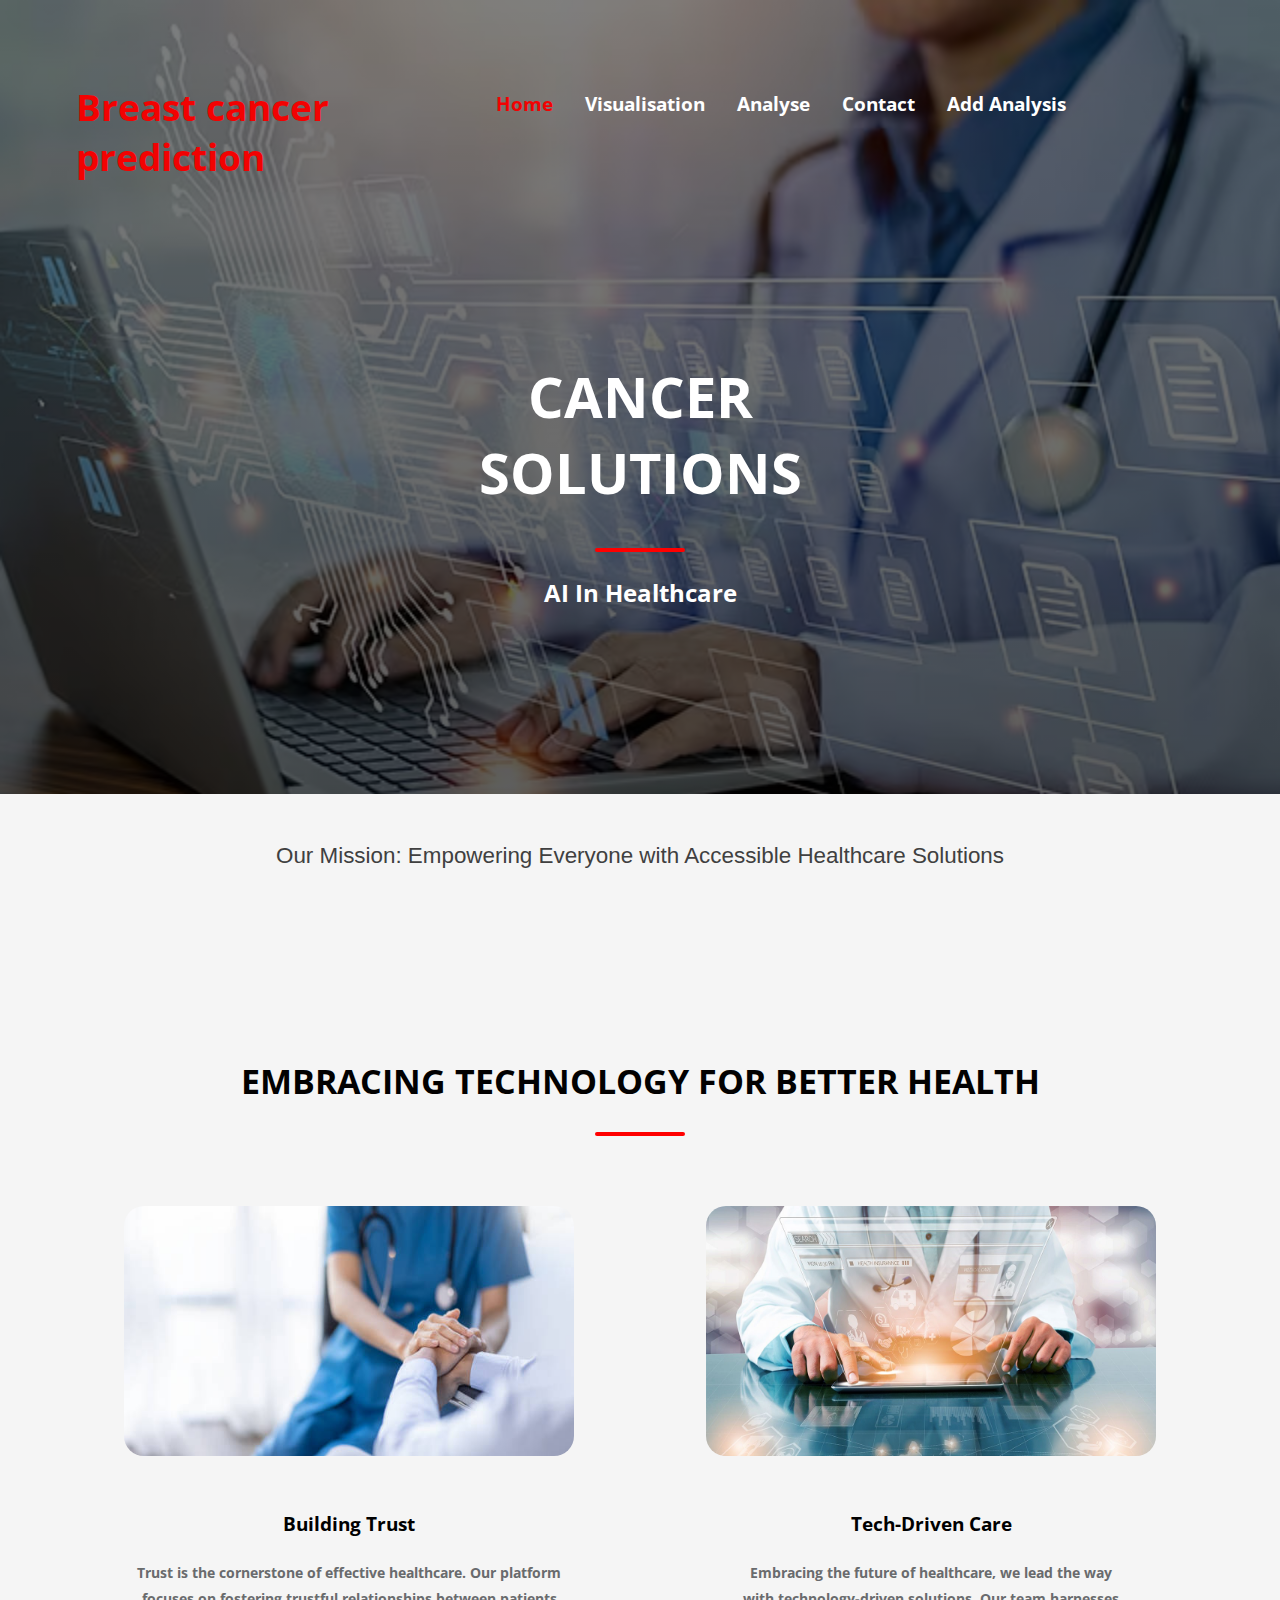
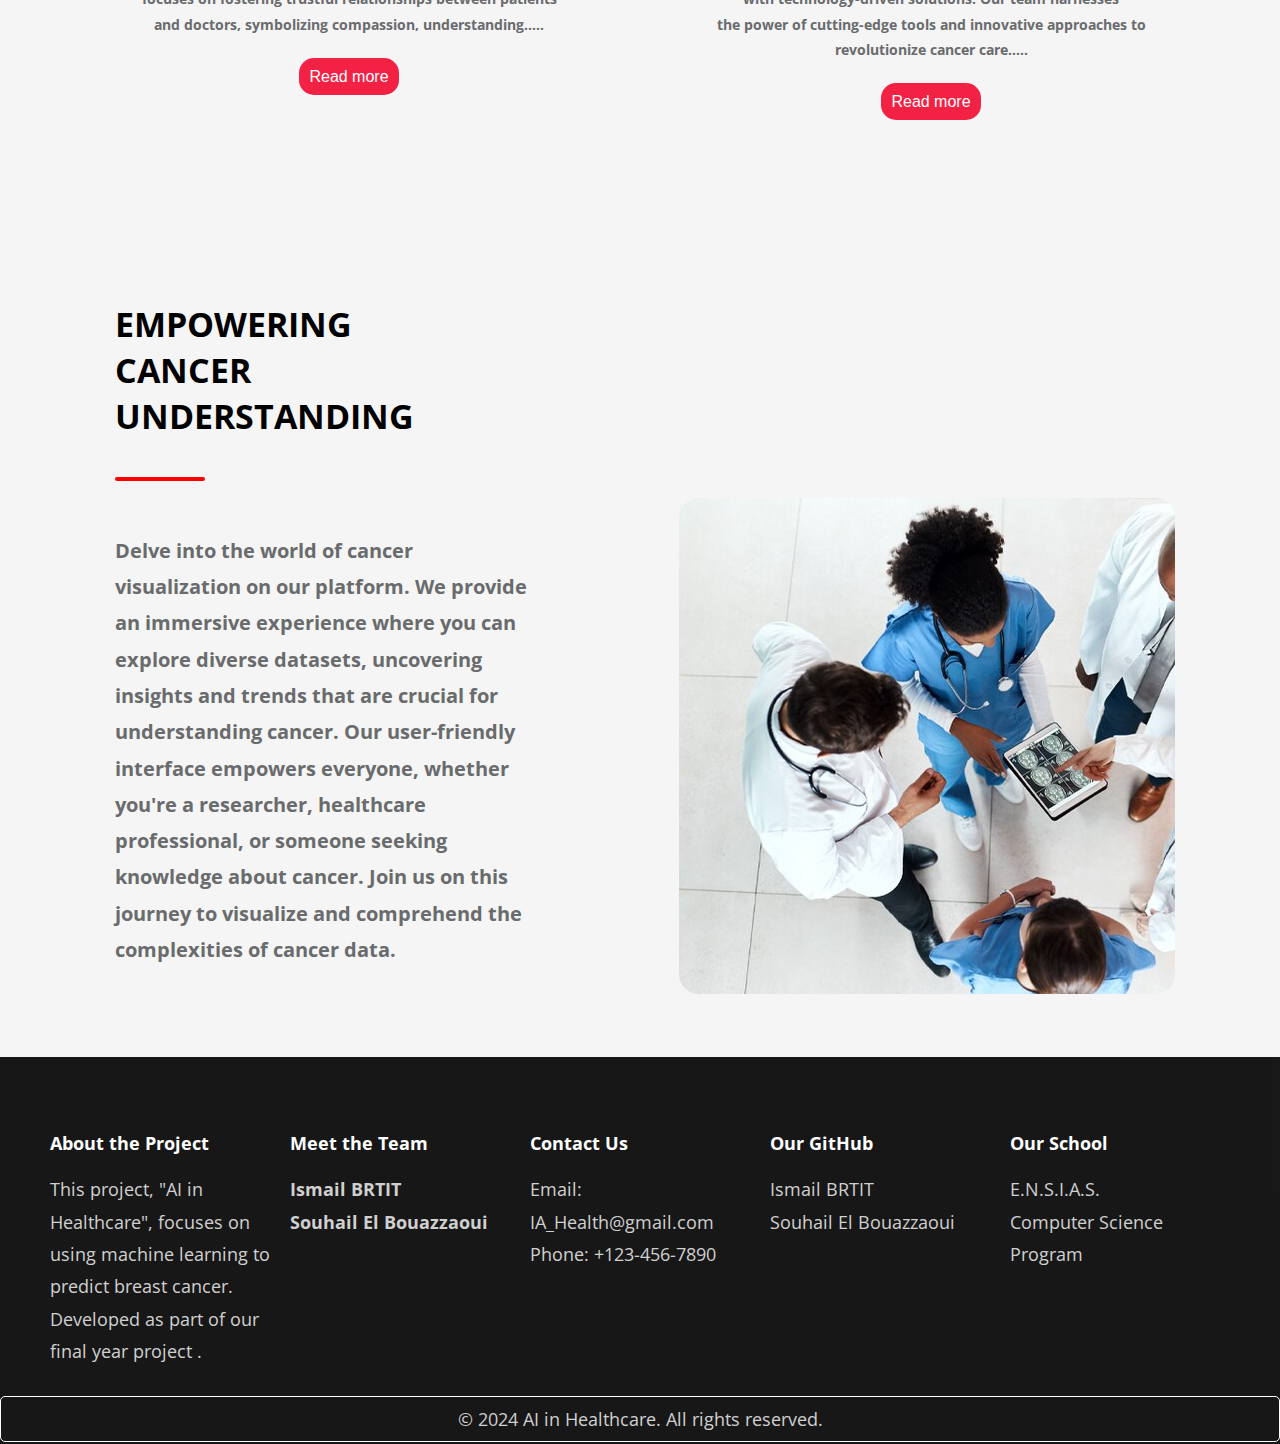
<file: IA-de-la-sante-main/code/index.html>
<!DOCTYPE html>
<html lang="en">
<head>
    <meta charset="UTF-8">
    <meta name="viewport" content="width=device-width, initial-scale=1.0">
    <title>Visualizing Cancer</title>
    <link rel="stylesheet" href="styles.css">
    <link rel="stylesheet" href="common-styles.css">
    <script src="https://code.jquery.com/jquery-3.6.0.min.js"></script>
    <script src="script.js"></script>
    <link href="https://fonts.googleapis.com/css2?family=Open+Sans:ital,wght@0,300..800;1,300..800&display=swap" rel="stylesheet">
    <link rel="stylesheet" href="https://cdnjs.cloudflare.com/ajax/libs/font-awesome/6.5.1/css/all.min.css"  />
    <link rel="icon" type="image/x-icon" href="C:\Users\hp\OneDrive\Bureau\htlm othman\pfa-ia\magnifying-glass-solid.svg">
</head>
<body>
    <div id="home">
      <ul class="menu">
        <li><h1 id="VisualizingCancer"> Breast cancer <br> prediction  </h1></li> 
        <li class="bar" id="bar1"><a href="index.html"><h3>Home </i></h3></a></li>
        <li class="bar" id="bar2"><a href="Visualisation.html"><h3>Visualisation </h3></a></li>
        <li class="bar" id="bar3"><a href="../ML DEPLOY SECOND ATTEMPT/templates/Analyse.html"><h3>Analyse </h3></a></li>
        <li class="bar" id="bar4"><a href="contact.html"><h3>Contact </h3></a></li>
        <li class="bar" id="bar5"><a href="add_analysis.html"><h3>Add Analysis </h3></a></li>

      </ul>
        
      </ul>
      <div class="hero-title">
        <h1>
          CANCER  <br>SOLUTIONS
        </h1>
        <div class="underline"></div>
        <h3 class="under-hero-title">
            AI  In Healthcare 
        </h3>
      </div>
    </div>
      <p id="txt1">
        Our Mission: Empowering Everyone with Accessible Healthcare Solutions
      </p>
      <div  class="txt2">
        <h2>
          EMBRACING TECHNOLOGY FOR BETTER HEALTH​ 
        </h2>
        <div class="underline"></div>
      </div>


      <div class="element1">
        <div class="element1-left">
          <img src="../img/img-element-left.jpg" alt="" >
          <h3>Building Trust</h3>
          <h5  class="trustText" style="text-align: center;">
            Trust is the cornerstone of effective healthcare. Our platform <br> focuses on fostering trustful
            relationships between patients <br> and doctors, symbolizing compassion, understanding<span class="dots">.....</span><span class="extra"> 
            and <br>reliability.Through personalized care and unwavering <br>  support, we aim to build trust bridges that
            empower <br> individuals in their cancer journey. Step into a world where  <br> trust heals and connections thrive.</span>
          </h5>
          <input type="checkbox" id="btn1">
          <label for="btn1"></label>


        </div>

        <div class="element1-right">
          <img src="../img/img-element-right.jpeg">
          <h3>Tech-Driven Care</h3>
          <h5  class="trustText" style="text-align: center;">
            Embracing the future of healthcare, we lead the way <br> with technology-driven solutions. Our team  harnesses<br> 
            the power of cutting-edge tools and innovative approaches to  <br>revolutionize cancer care.<span class="dots">....</span><span class="extra">From precision 
            diagnostics to <br> personalized  treatment plans, we're committed to leveraging <br>technology's full potential 
            for better patient  outcomes. <br>Explore the intersection of healthcare  and technology with <br>us,  where
             innovation meets compassion.</span>
          </h5>
          <input type="checkbox" id="btn2">
          <label for="btn2"></label>
        </div>
      </div>

      <div class="element2" style="text-align: left;">
        
        <h2>EMPOWERING <br>CANCER <br> UNDERSTANDING</h2>
        <div class="underline2"></div><br>
        <img src="../img/Medical_workers.jpeg">
        <h5  class="trustText">
          Delve into the world of cancer <br>visualization on our platform. We provide <br> an immersive experience where you 
          can <br>explore diverse datasets, uncovering <br>insights and trends that are crucial for <br> understanding cancer. 
          Our user-friendly <br> interface empowers everyone, whether <br> you're a researcher, healthcare <br> professional, 
          or someone seeking <br> knowledge about cancer. Join us on this <br>journey to visualize and comprehend 
          the <br> complexities of cancer data.
        </h5>
      </div>  

</body>

<footer>
  <div class="footer-container">
    <div class="footer-section">
        <h4>About the Project</h4>
        <p>
            This project, "AI in Healthcare", focuses on using machine learning to predict breast cancer. 
            Developed as part of our final year project .
        </p>
    </div>
    <div class="footer-section">
        <h4>Meet the Team</h4>
        <p>
            <strong>Ismail BRTIT</strong> <br>
            <strong>Souhail El Bouazzaoui</strong> 
        </p>
    </div>
    <div class="footer-section">
        <h4>Contact Us</h4>
        <p>
            Email: <a href="mailto:contact@example.com">IA_Health@gmail.com</a><br>
            Phone: +123-456-7890
        </p>
    </div>
    <div class="footer-section">
        <h4>Our GitHub</h4>
        <p>
            <a href="https://github.com/IsmailBrtit" target="_blank">Ismail BRTIT</a><br>
            <a href="https://github.com/SWAHEL" target="_blank">Souhail El Bouazzaoui</a>
        </p>
    </div>
    <div class="footer-section">
        <h4>Our School</h4>
        <p>
            E.N.S.I.A.S.<br>
            Computer Science Program
        </p>
    </div>
</div>
<div class="footer-bottom">
    <p>&copy; 2024 AI in Healthcare. All rights reserved.</p>
</div>
</footer>

</html>
</file>
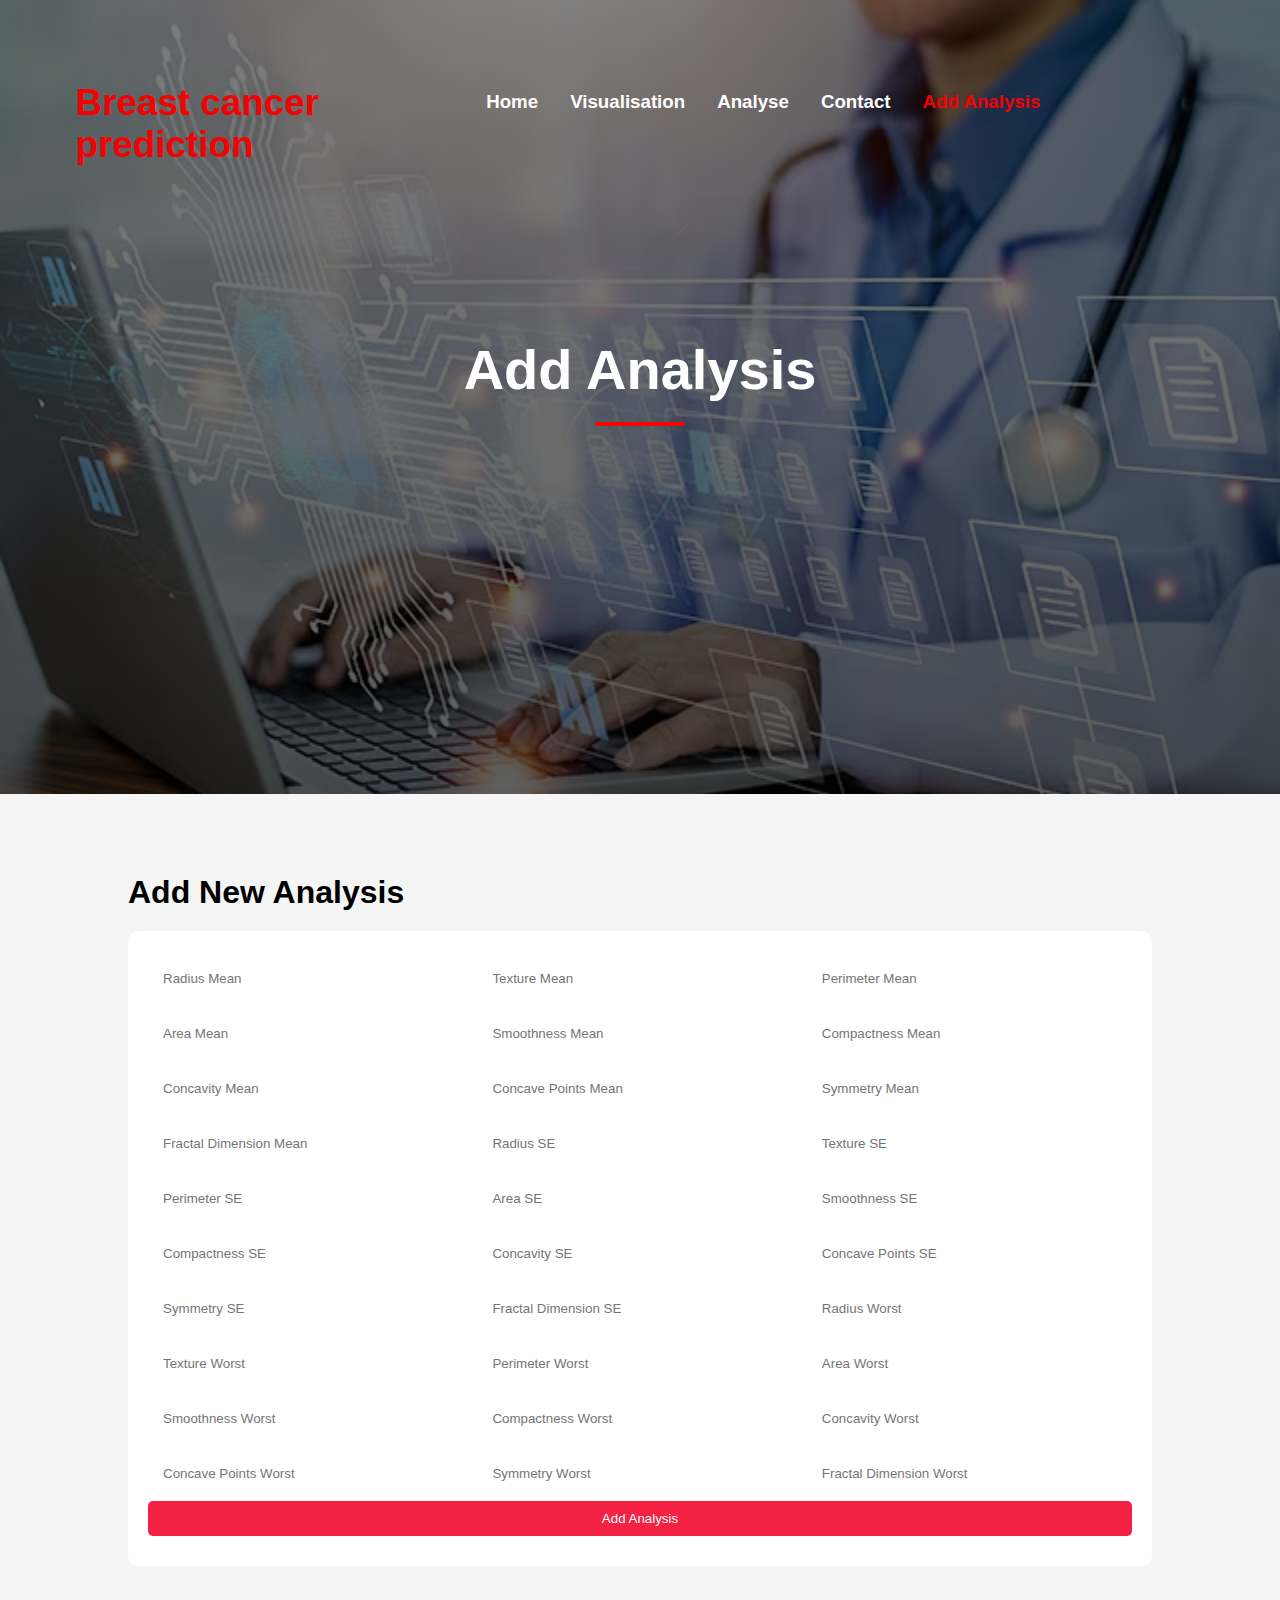
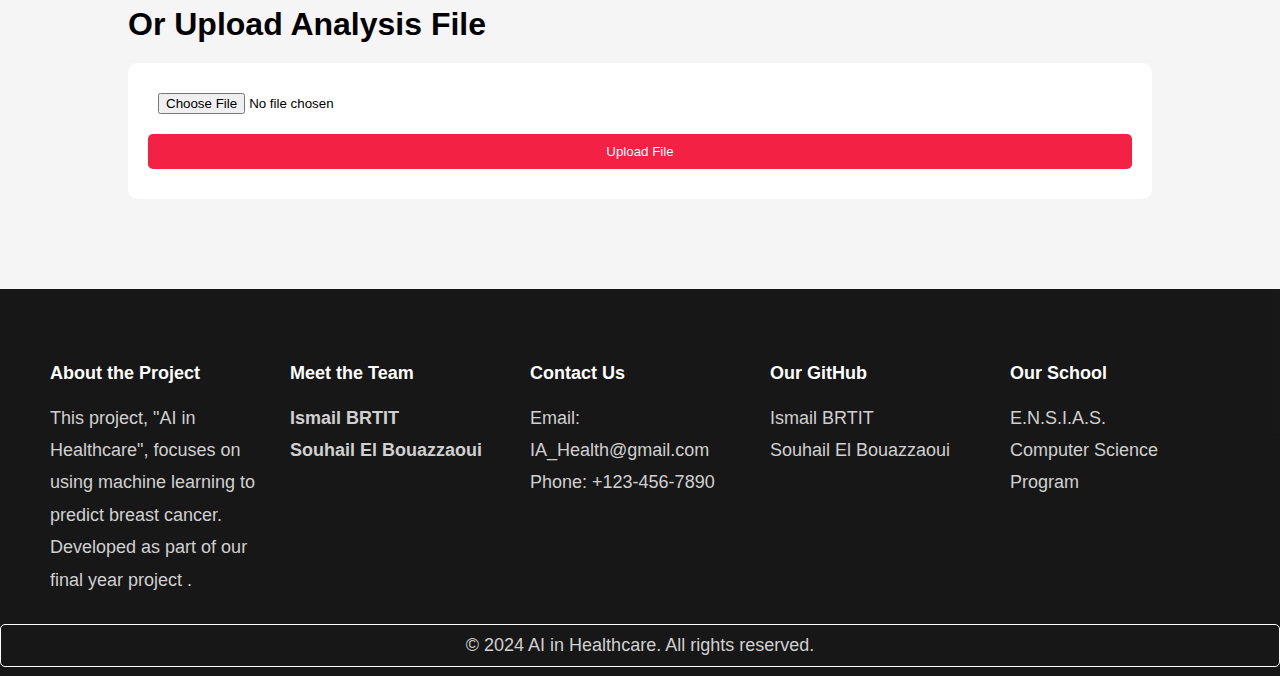
<file: IA-de-la-sante-main/code/add_analysis.html>
<!DOCTYPE html>
<html lang="en">
<head>
    <meta charset="UTF-8">
    <meta name="viewport" content="width=device-width, initial-scale=1.0">
    <title>Add Analysis</title>
    <link rel="stylesheet" href="common-styles.css">
    <link rel="stylesheet" href="add_analysis.css">
    <script src="add_analysis.js"></script>
</head>
<body>
    <div id="home">
        <ul class="menu">
            <li><h1 id="VisualizingCancer">Breast cancer <br> prediction</h1></li>
            <li class="bar" id="bar1"><a href="index.html"><h3>Home</h3></a></li>
            <li class="bar" id="bar2"><a href="Visualisation.html"><h3>Visualisation</h3></a></li>
            <li class="bar" id="bar3"><a href="Analyse.html"><h3>Analyse</h3></a></li>
            <li class="bar" id="bar4"><a href="contact.html"><h3>Contact</h3></a></li>
            <li class="bar" id="bar5"><a href="add_analysis.html"><h3>Add Analysis</h3></a></li>
        </ul>
        <div class="hero-title">
            <h1>Add Analysis</h1>
            <div class="underline"></div>
        </div>
    </div>

    <div class="container">
        <div id="message" class="hidden">Analysis added successfully!</div>

        
        <h1>Add New Analysis</h1>
        <form id="add-analysis-form" action="/add_analysis" method="POST">
          <input type="text" name="radius_mean" placeholder="Radius Mean">
          <input type="text" name="texture_mean" placeholder="Texture Mean">
          <input type="text" name="perimeter_mean" placeholder="Perimeter Mean"  />
          <input type="text" name="area_mean" placeholder="Area Mean" />
          <input type="text" name="smoothness_mean" placeholder="Smoothness Mean" />
          <input type="text" name="compactness_mean" placeholder="Compactness Mean"  />
          <input type="text" name="concavity_mean" placeholder="Concavity Mean"/>
          <input type="text" name="concave_points_mean" placeholder="Concave Points Mean"  />
          <input type="text" name="symmetry_mean" placeholder="Symmetry Mean"  />
          <input type="text" name="fractal_dimension_mean" placeholder="Fractal Dimension Mean"  />
          <input type="text" name="radius_se" placeholder="Radius SE"/>
          <input type="text" name="texture_se" placeholder="Texture SE" />
          <input type="text" name="perimeter_se" placeholder="Perimeter SE" />
          <input type="text" name="area_se" placeholder="Area SE"/>
          <input type="text" name="smoothness_se" placeholder="Smoothness SE" />
          <input type="text" name="compactness_se" placeholder="Compactness SE" />
          <input type="text" name="concavity_se" placeholder="Concavity SE" />
          <input type="text" name="concave_points_se" placeholder="Concave Points SE" />
          <input type="text" name="symmetry_se" placeholder="Symmetry SE"/>
          <input type="text" name="fractal_dimension_se" placeholder="Fractal Dimension SE" />
          <input type="text" name="radius_worst" placeholder="Radius Worst"/>
          <input type="text" name="texture_worst" placeholder="Texture Worst" />
          <input type="text" name="perimeter_worst" placeholder="Perimeter Worst"  />
          <input type="text" name="area_worst" placeholder="Area Worst" />
          <input type="text" name="smoothness_worst" placeholder="Smoothness Worst" />
          <input type="text" name="compactness_worst" placeholder="Compactness Worst" />
          <input type="text" name="concavity_worst" placeholder="Concavity Worst" />
          <input type="text" name="concave_points_worst" placeholder="Concave Points Worst"/>
          <input type="text" name="symmetry_worst" placeholder="Symmetry Worst" />
          <input type="text" name="fractal_dimension_worst" placeholder="Fractal Dimension Worst" />
            <!-- Add other input fields as necessary -->
            <button type="submit">Add Analysis</button>
        </form>

        <h1>Or Upload Analysis File</h1>
        <form id="upload-analysis-form" action="/upload_analysis" method="POST" enctype="multipart/form-data">
            <input type="file" name="analysis_file">
            <button type="submit">Upload File</button>
        </form>
    </div>
</body>

<footer>
    <div class="footer-container">
      <div class="footer-section">
          <h4>About the Project</h4>
          <p>
              This project, "AI in Healthcare", focuses on using machine learning to predict breast cancer. 
              Developed as part of our final year project .
          </p>
      </div>
      <div class="footer-section">
          <h4>Meet the Team</h4>
          <p>
              <strong>Ismail BRTIT</strong> <br>
              <strong>Souhail El Bouazzaoui</strong> 
          </p>
      </div>
      <div class="footer-section">
          <h4>Contact Us</h4>
          <p>
              Email: <a href="mailto:contact@example.com">IA_Health@gmail.com</a><br>
              Phone: +123-456-7890
          </p>
      </div>
      <div class="footer-section">
          <h4>Our GitHub</h4>
          <p>
              <a href="https://github.com/IsmailBrtit" target="_blank">Ismail BRTIT</a><br>
              <a href="https://github.com/SWAHEL" target="_blank">Souhail El Bouazzaoui</a>
          </p>
      </div>
      <div class="footer-section">
          <h4>Our School</h4>
          <p>
              E.N.S.I.A.S.<br>
              Computer Science Program
          </p>
      </div>
  </div>
  <div class="footer-bottom">
      <p>&copy; 2024 AI in Healthcare. All rights reserved.</p>
  </div>
  </footer>
  
</html>
</file>
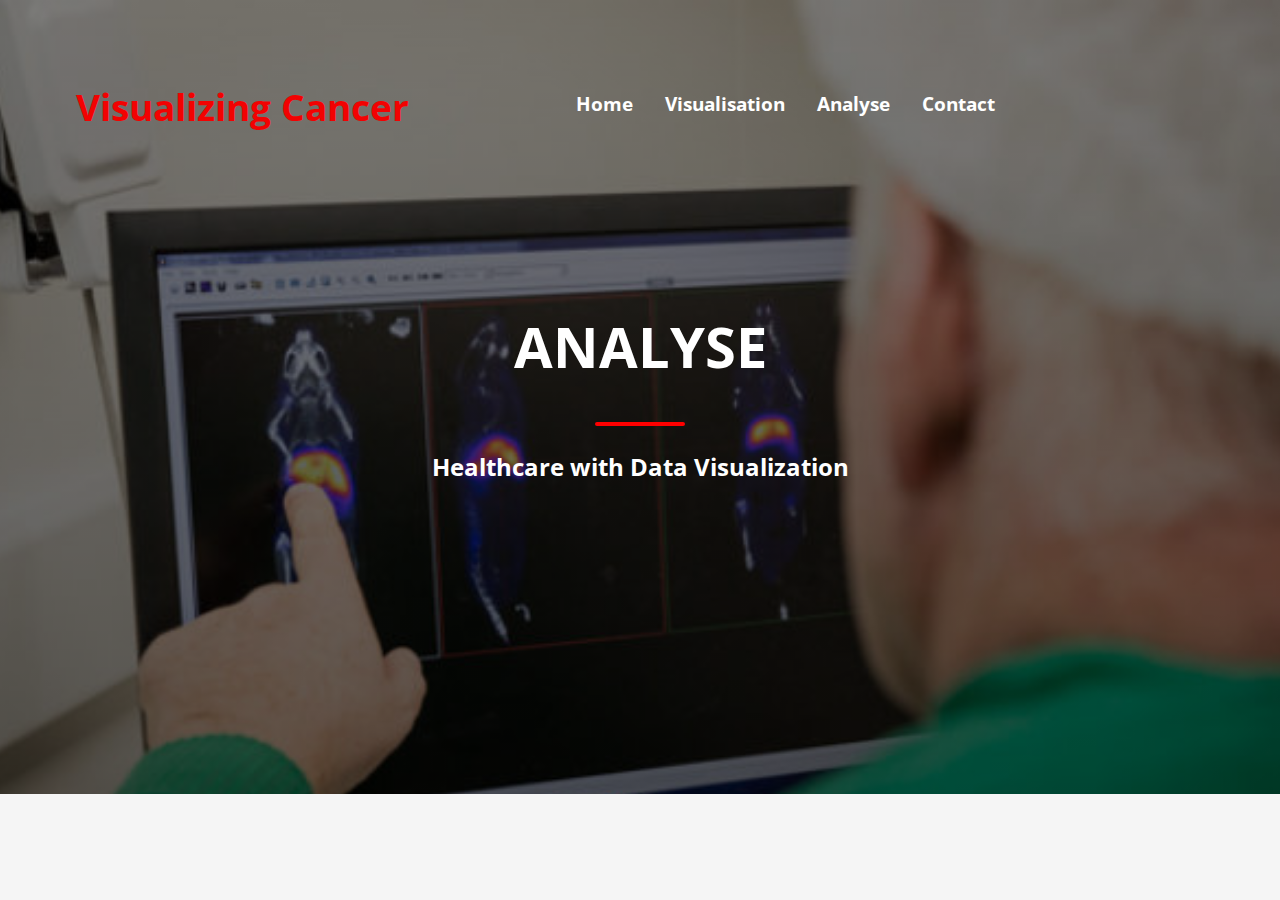
<file: IA-de-la-sante-main/code/Analyse.html>
<!DOCTYPE html>
<html lang="en">
<head>
    <meta charset="UTF-8">
    <meta name="viewport" content="width=device-width, initial-scale=1.0">
    <title>Visualizing Cancer</title>
    <link rel="stylesheet" href="Analyse.css">
    <link rel="stylesheet" href="common-styles.css">
    <script src="script.js"></script>
    <link href="https://fonts.googleapis.com/css2?family=Open+Sans:ital,wght@0,300..800;1,300..800&display=swap" rel="stylesheet">
    <link rel="stylesheet" href="https://cdnjs.cloudflare.com/ajax/libs/font-awesome/6.5.1/css/all.min.css"  />
    <link rel="icon" type="image/x-icon" href="C:\Users\hp\OneDrive\Bureau\htlm othman\pfa\magnifying-glass-solid.svg">
</head>

<body>  
    <div id="home">
        <ul class="menu">
          <li><h1 id="VisualizingCancer"> Visualizing Cancer   </h1>  </li> 
          <li class="bar"><a href="index.html"><h3>Home </i></h3></a></li>
          <li class="bar"><a href="Visualisation.html"><h3>Visualisation </h3></a></li>
          <li class="bar"><a href="Analyse.html"><h3>Analyse </h3></a></li>
          <li class="bar"><a href="contact.html"><h3>Contact </h3></a></li>
        </ul>
        <div class="hero-title">
          <h1>
            ANALYSE 
          </h1>
          <div class="underline"></div>
          <h3 class="under-hero-title">
             Healthcare with Data Visualization
          </h3> 
        </div>
      </div>

</body>
</file>
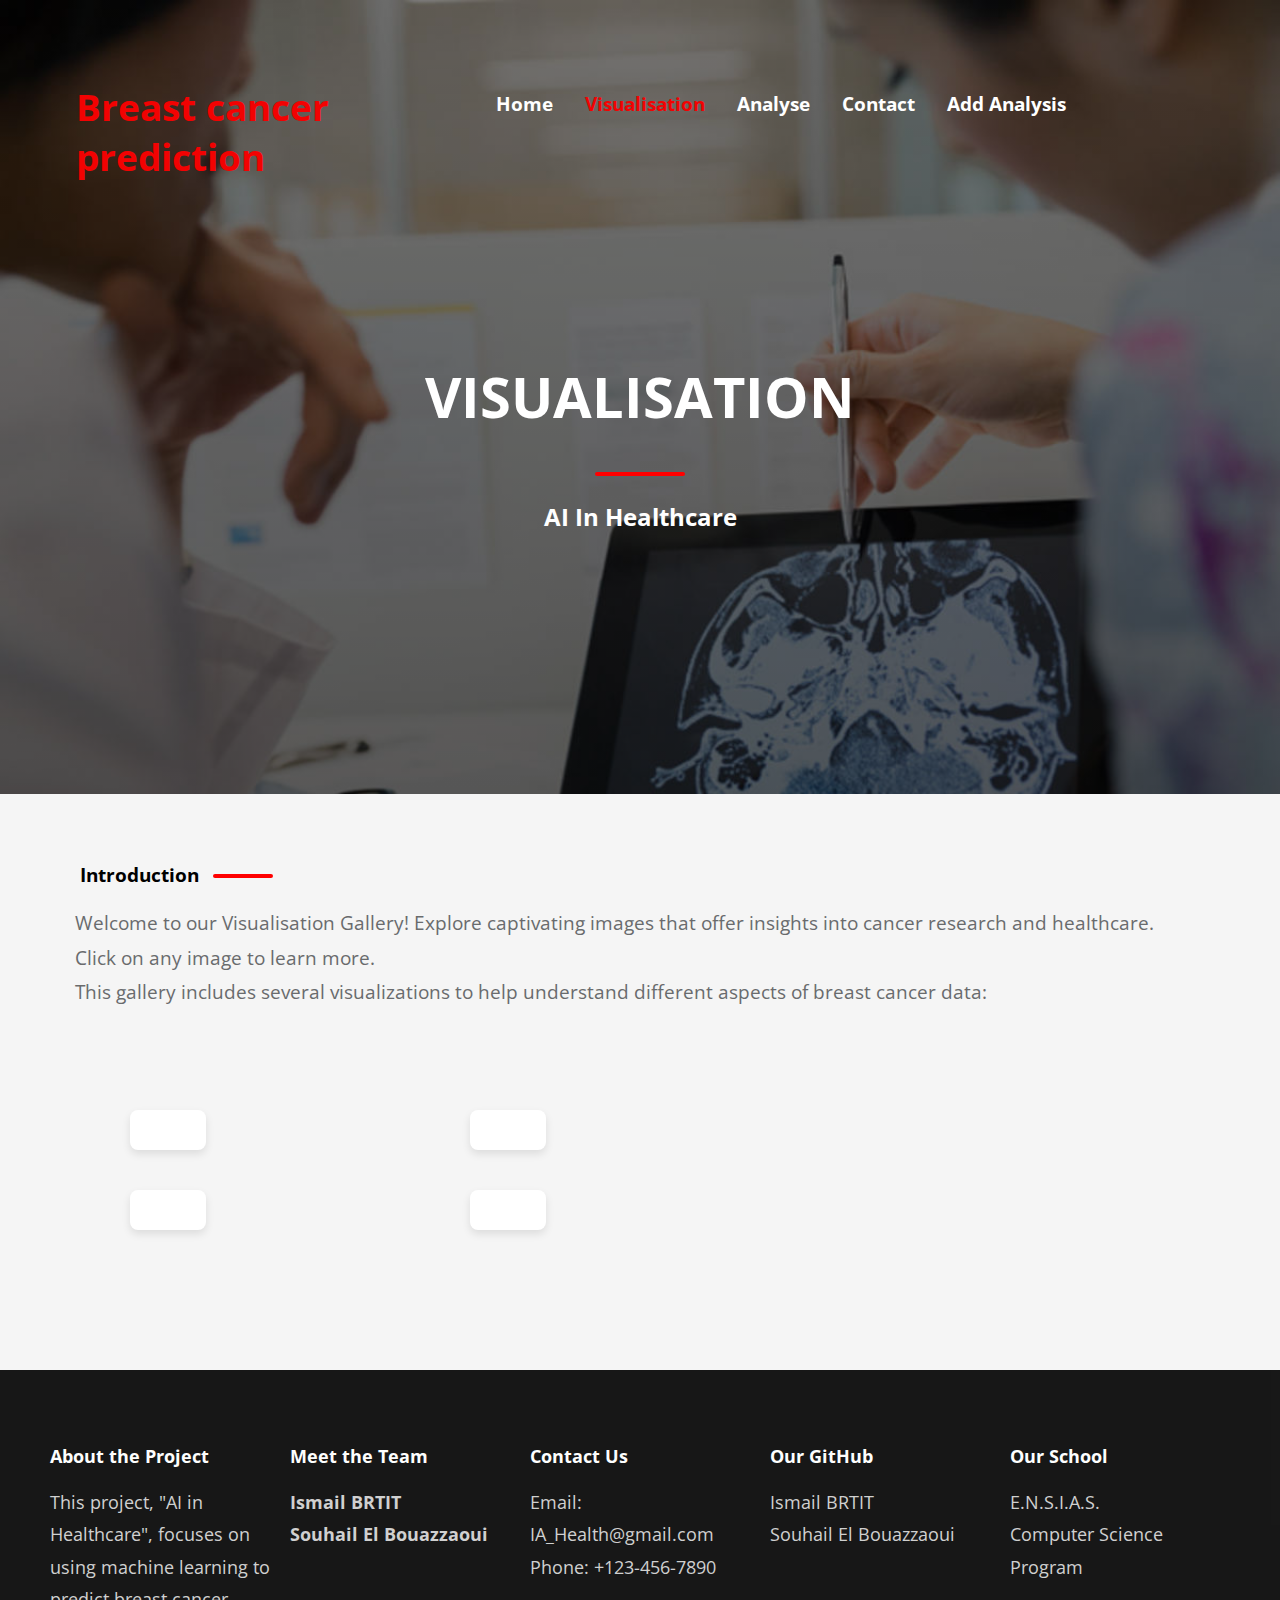
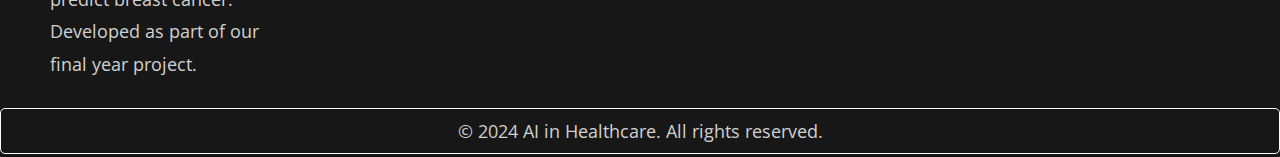
<file: IA-de-la-sante-main/code/Visualisation.html>
<!DOCTYPE html>
<html lang="en">
<head>
    <meta charset="UTF-8">
    <meta name="viewport" content="width=device-width, initial-scale=1.0">
    <title>Visualizing Cancer</title>
    <link rel="stylesheet" href="Visualisation.css">
    <link rel="stylesheet" href="common-styles.css">
    <script src="https://d3js.org/d3.v6.min.js"></script>
    <script src="visualisation.js"></script>
    <link href="https://fonts.googleapis.com/css2?family=Open+Sans:ital,wght@0,300..800;1,300..800&display=swap" rel="stylesheet">
    <link rel="stylesheet" href="https://cdnjs.cloudflare.com/ajax/libs/font-awesome/6.5.1/css/all.min.css" />
    <link rel="icon" type="image/x-icon" href="C:\Users\hp\OneDrive\Bureau\htlm othman\pfa\magnifying-glass-solid.svg">
</head>

<body>  
  <div id="home">
      <ul class="menu">
        <li><h1 id="VisualizingCancer">Breast cancer <br> prediction</h1></li> 
        <li class="bar" id="bar1"><a href="index.html"><h3>Home</h3></a></li>
        <li class="bar" id="bar2"><a href="Visualisation.html"><h3>Visualisation</h3></a></li>
        <li class="bar" id="bar3"><a href="../ML DEPLOY SECOND ATTEMPT/templates/Analyse.html"><h3>Analyse</h3></a></li>
        <li class="bar" id="bar4"><a href="contact.html"><h3>Contact</h3></a></li>
        <li class="bar" id="bar5"><a href="add_analysis.html"><h3>Add Analysis</h3></a></li>

      </ul>
      <div class="hero-title">
        <h1>VISUALISATION</h1>
        <div class="underline"></div>
        <h3 class="under-hero-title"> AI  In Healthcare </h3> 
      </div>
  </div>

  <div class="inline-block">
      <h3>Introduction</h3>
      <div class="underline"></div>
      <p>
        Welcome to our Visualisation Gallery!
        Explore captivating images that offer insights into cancer research and healthcare. <br>
        Click on any image to learn more.
      </p>
      <p>
        This gallery includes several visualizations to help understand different aspects of breast cancer data:
      </p>
  </div>

  <!-- Visualization Charts and Descriptions -->
  <div class="visualization-container">
      <div id="scatterPlot1" class="visualization"></div>
      <div id="scatterPlot2" class="visualization"></div>
  </div>
  <div class="visualization-container">
      <div id="scatterPlot3" class="visualization"></div>
      <div id="barChart" class="visualization"></div>
  </div>
</body>
<footer>
  <div class="footer-container">
    <div class="footer-section">
        <h4>About the Project</h4>
        <p>
            This project, "AI in Healthcare", focuses on using machine learning to predict breast cancer. 
            Developed as part of our final year project.
        </p>
    </div>
    <div class="footer-section">
        <h4>Meet the Team</h4>
        <p>
            <strong>Ismail BRTIT</strong> <br>
            <strong>Souhail El Bouazzaoui</strong> 
        </p>
    </div>
    <div class="footer-section">
        <h4>Contact Us</h4>
        <p>
            Email: <a href="mailto:contact@example.com">IA_Health@gmail.com</a><br>
            Phone: +123-456-7890
        </p>
    </div>
    <div class="footer-section">
        <h4>Our GitHub</h4>
        <p>
            <a href="https://github.com/IsmailBrtit" target="_blank">Ismail BRTIT</a><br>
            <a href="https://github.com/SWAHEL" target="_blank">Souhail El Bouazzaoui</a>
        </p>
    </div>
    <div class="footer-section">
        <h4>Our School</h4>
        <p>
            E.N.S.I.A.S.<br>
            Computer Science Program
        </p>
    </div>
</div>
<div class="footer-bottom">
    <p>&copy; 2024 AI in Healthcare. All rights reserved.</p>
</div>
</footer>
</html>
</file>
<file: IA-de-la-sante-main/code/styles.css>
body {
  height: 700px;

}

#home{
  background-image: linear-gradient(rgba(0, 0, 0, 0.5), rgba(0, 0, 0, 0.65)), url('../img/gty_231012_medical_records_database_800x450.avif');
 
}
.menu #bar1 a {
  color: rgb(242, 2, 2 );
}

 
  .underline{
    margin: 10px auto; 

  }
  
  #txt1{
    margin-top: 1.3cm;
    font-size: 140%;
    font-family: "Roboto", sans-serif;
    color: rgba(64, 64, 64, 1);
    text-align: center;

  }
  .txt2 ,.element2  {
    font-family:"Open Sans",Sans-serif ;
    font-size:140%;
    text-align: center;
    margin-top: 5cm;
    color: rgba(2, 1, 1, 1);
    
    }
    .element1-left,.element1-right{
      display: inline-block;
      vertical-align: top; 
      margin-top: 60px;

    }
    .element1-left {
          margin-right: 10%;
    }
    
        
    
  .element1{
    width: 100%;
    text-align: center;
    font-family:"Open Sans",Sans-serif ;
  }
  .element1-left img,.element1-right img{
    height: 250px;
    width: 450px;
    border-radius: 20px;
  }
  
  
  .element1 h3 {
    text-align: center;
    margin-top: 50px;
  }
  .element1 h5,.element2 h5{
    color: #696b6d;
    line-height: 1.8;
    font-size:90%;
  }


/* here*/
.extra {
  display: none;
  margin-top: 0px;
}
.dots{
  display: inline;
}
input[type="checkbox"] {
  display: block;
  appearance: none;
}

label {
  border-radius: 15px;
  position: relative;
  padding: 10px;
  font-family:"Roboto",Sans-serif ;
  margin-top: 0px;
  background-color: #F32144;
  color: white;
  cursor: pointer;
  
}
label:hover{
  background-color: #C91432;
}
label:before {
  content: "Read more";
}
input[type="checkbox"]:checked ~ label:before {
  content: "Read less";
}
/* here*/


.element2{
  margin-left: 9%;
}
.element2 h2{
  font-size:150%;
}
.underline2 {
  width: 90px; 
  height: 4px; 
  background-color: red; 
  margin: 10px auto; 
  border-radius: 5px;
  float: inline-start;
 }
.element2 img{
  float: right;
  margin-right: 9%;
  border-radius: 20px;
}





@media only screen and (max-width: 768px) {
  .txt2{
    margin-top: 18%;
  }
  .element1-left, .element1-right {
      display: block;
      width: 100%;
      text-align: center;
      margin: 10px auto;
      padding-top: 13%;
  }
.element1{
  margin-right: 0;
}
  
  
 
   .element2 img {
      width: 100%;
      height: auto;
  }
  
  label {
      margin-left: 0;
  }
  .element2{
    margin-top: 22%;
  }
}





@media only screen and (min-width: 1800px) {
  /* For laptop: */
  #txt1{
    margin-top: 1.3cm;
    font-size: 180%;
  }
  .element1-left {
     margin-right: 20%;
   }
   .element1{
    width: 100%;

   }
   .element1-left img ,.element1-right img {
    width: 750px;
    height: 450px;
   }
   .element1 h2 {
    text-align: center;
    margin-top: 50px;
  }
  .element1 h5,.element2 h5{
    
    line-height: 1.8;
    font-size:140%;
  }
  label{
    border-radius: 19px;
    padding: 14px 24px;
  }
  .element2{
    margin-left: 9%;
  }
  .element2 img{
    width: 677px;
    height: 677px;
    margin-right: 9%;
    border-radius: 20px;
  }

  

  }
</file>
<file: IA-de-la-sante-main/code/common-styles.css>
body {
    margin: 0;
    padding: 0;
    background-color: rgba(245, 245, 245, 1);
  
  }
  
  #home{
    background-attachment: fixed;
    background-position: top;
    height: 20cm;
    background-size:cover ;
    padding-top: 1cm;
  }
   .menu  {
      list-style-type: none;
      padding: 0;
      overflow: hidden;
      border-radius: 10px;  
      margin-left: 1cm;
      margin-right: 2cm;  
      padding-top: 2px;
      font-family:"Open Sans",Sans-serif ;
      <!--  position: fixed; -->
  
    }
    
    li {
      float: inline-start;
    }
    
    li a {
      display: block ;    
      color:white;
      text-align: center;
      padding: 16px;
      text-decoration: none;
    }
  
    #VisualizingCancer{
      margin-top: 0.7cm;
      margin-left: 1cm;
      margin-right: 4cm;
      color: rgb(242, 2, 2 );
      font-family:"Open Sans",Sans-serif ;
      font-size: 230%;
    }
    .menu .bar a:hover {
      color: rgb(242, 2, 2 );
    }
   
    .bar{
      font-family:"Open Sans",Sans-serif ;
    }
    .hero-title {
        text-align: center;
        margin-top: 4cm;
        color: white;
    
      }
      .hero-title h1{
        font-size: 350%;
        font-family:"Open Sans",Sans-serif ;
    
      }
      .hero-title h3{
        font-family:"Open Sans",Sans-serif ;
        font-size: 150%;
      }
    .underline {
        width: 90px; 
        height: 4px; 
        background-color: red; 
        border-radius: 5px;
     }

     footer{
        margin-top: 90px;
        background-color: #000;
        color: white;
        height: 307px;
        opacity: 0.9;
        text-align: center ;
        font-size: large;
        font-family:"Open Sans",Sans-serif ;
        padding: 40px 0;
      }
      .footer-container {
        display: flex;
        justify-content: space-around;
        flex-wrap: wrap;
        max-width: 1200px;
        margin: 0 auto;
      }
      
      .footer-section {
        flex: 1;
        min-width: 200px;
        margin: 10px;
        text-align: left;
      }
      
      .footer-section h4 {
        font-weight: bold;
        margin-bottom: 10px;
      }
      
      .footer-section p, .footer-section a {
        color: #ccc;
        text-decoration: none;
        line-height: 1.8;
      }
      
      .footer-section a:hover {
        text-decoration: underline;
      }
      
      .footer-bottom {
        background-color: #000;
        color: #ccc;
        padding: 10px 0;
        width: 100%;
        text-align: center;
        border: 1px solid white;
        width: auto;
        border-radius: 5px;
      }
      
      .footer-bottom p {
        margin: 0;
      }

     
      
      @media only screen and (max-width: 768px) {
              /* For phones: */

        .menu {
            margin: 0;
        }
        
        li {
            float: left;
            width: 100%;
        }
        
        li a {
            padding: 5px;

        }
        li:last-child{
          margin-bottom: 0px;
        }
        
        #VisualizingCancer {
            margin: 0;
            text-align: center;
            margin-top: 2px;
        }
        .hero-title{
          margin-top:0;
        }
        .under-hero-title{
          visibility:hidden ;
        }
    }
    @media only screen and (min-width: 1800px) {
      /* For laptop: */
      #VisualizingCancer {
        margin-top: 20px;
        font-size: 300%;
        text-align: center;
        margin-left: 100px;
      margin-right: 530px;
    }
    .hero-title h3{
      font-family:"Open Sans",Sans-serif ;
      font-size: 200%;
    }

    .menu  {
      
      padding: 0;
      overflow: hidden;
      border-radius: 10px;  
      padding-top: 2px;
      <!--  position: fixed; -->
  
    }
    


  }
</file>
<file: IA-de-la-sante-main/code/add_analysis.css>
#home {
    background-image: linear-gradient(rgba(0, 0, 0, 0.5), rgba(0, 0, 0, 0.65)), url('../img/gty_231012_medical_records_database_800x450.avif');
}
.menu #bar5 a {
    color: rgb(242, 2, 2 );
  }
  

.underline {
    margin: 10px auto;
}

.container {
    width: 80%;
    margin: 80px auto;
    font-family: "Poppins", Sans-serif;
}
.hidden {
    display: none;
}

#message {
    background-color: #4CAF50; /* Green */
    color: white;
    padding: 15px;
    margin-bottom: 20px;
    text-align: center;
    border-radius: 5px;
}

h1 {
    margin-bottom: 20px;
}

form {
    background-color: white;
    padding: 20px;
    border-radius: 10px;
    margin-bottom: 40px;
}

input, button {
    width: 100%;
    padding: 10px;
    margin-bottom: 10px;
    border: none;
    border-radius: 5px;
}

button {
    background-color: #F32144;
    color: white;
    cursor: pointer;
}

button:hover {
    background-color: #ca1937;
}

#add-analysis-form input {
    width: 30%;
    margin: 10px 5px;
}

#add-analysis-form {
    display: flex;
    flex-wrap: wrap;
    justify-content: space-between;
}
</file>
<file: IA-de-la-sante-main/code/Analyse.css>
#home{
    background-image: linear-gradient(rgba(0, 0, 0, 0.5), rgba(0, 0, 0, 0.65)), url('../img/mice_640_410.jpg');
   
  }

  .hero-title .underline{
    margin: 10px auto; 
}
</file>
<file: IA-de-la-sante-main/code/Visualisation.css>
#home {
    background-image: linear-gradient(rgba(0, 0, 0, 0.5), rgba(0, 0, 0, 0.65)), url('../img/new-technology-may-help-detect-skin-cancer-at-early-stage.jpg');
}

h3 {
    font-family: "Open Sans", Sans-serif;
}
.menu #bar2 a {
    color: rgb(242, 2, 2 );
  }
  

.hero-title .underline {
    margin: 10px auto;
}

.inline-block {
    margin-top: 50px;
    margin-left: 50px;
    margin-bottom: 50px;
}

.inline-block h3 {
    display: inline-block;
    vertical-align: top; 
    margin-left: 30px;
}

.inline-block .underline {
    display: inline-block;
    margin-top: 30px;
    margin-left: 10px;
    width: 60px;
}

.inline-block p {
    font-family: "Open Sans", Sans-serif;
    color: #696b6d;
    line-height: 1.8;
    font-size: 120%;
    margin-left: 25px;
    margin-bottom:30px;
    margin-top: 0px;
}

body {
    font-family: Arial, sans-serif;
    margin: 0;
    padding: 20px;
    flex-direction: column;
    align-items: center;
}

.visualization-container {
    display: inline-flex;
    justify-content: space-around;
    margin: 30px 10%;
    flex-wrap: wrap;
}

.visualization {
    width: 45%;
    margin: 20px 0;
    box-shadow: 0 4px 8px rgba(0, 0, 0, 0.1);
    border-radius: 8px;
    overflow: hidden;
    background: white;
    padding: 20px;
    transition: transform 0.2s;
}

.visualization:hover {
    transform: scale(1.05);
}

.chart {
    border: 1px solid #ccc;
    padding: 10px;
    background: #f9f9f9;
}

.centered-visualization {
    display: flex;
    justify-content: center;
    margin: 30px 10%;
    margin-right: 30%;
    width: 85%;
}

.centered-visualization .visualization {
    width: 90%;
    margin: 20px 0;
    box-shadow: 0 4px 8px rgba(0, 0, 0, 0.1);
    border-radius: 8px;
    overflow: hidden;
    background: white;
    padding: 20px;
    transition: transform 0.2s;
}

.centered-visualization .visualization:hover {
    transform: scale(1.05);
}

/* Tooltip styles */
.tooltip {
    position: absolute;
    text-align: center;
    width: 80px;
    height: 28px;
    padding: 2px;
    font: 12px sans-serif;
    background: lightsteelblue;
    border: 0px;
    border-radius: 8px;
    pointer-events: none;
}

/* Pointer cursor style */
.pointer-cursor {
    cursor: pointer;
}

.inline-block p {
    font-family: "Open Sans", sans-serif;
    color: #696b6d;
    line-height: 1.8;
    font-size: 1.2em;
    margin-left: 25px;
    margin-bottom: 0px; /* Adjusted margin for better spacing */
}

.inline-block ul {
    margin-left: 45px;
    list-style-type: disc;
}
</file>
